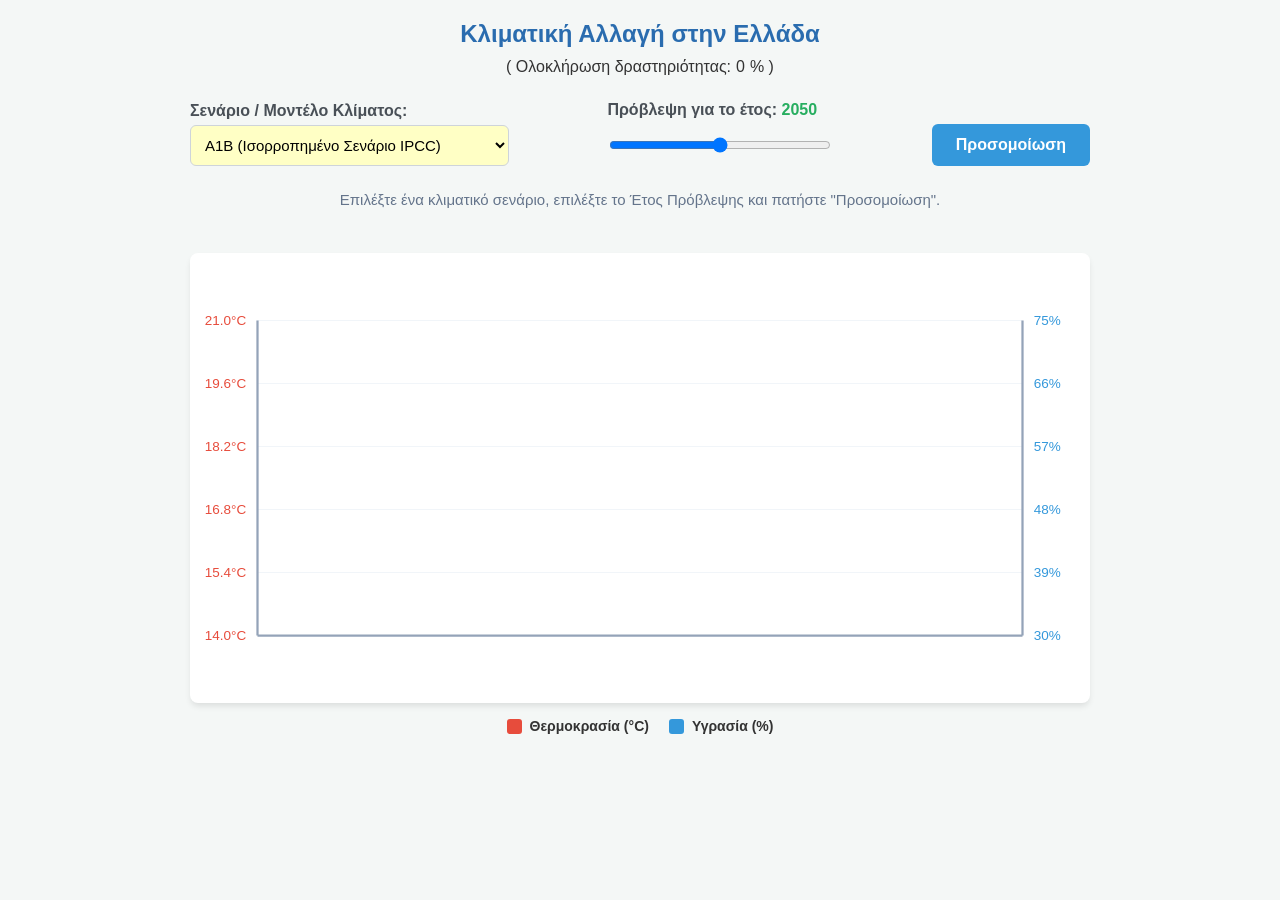
<file: index.html>
<!DOCTYPE html>
<html lang="el">

<head>
    <meta http-equiv="Content-Type" content="text/html; charset=UTF-8">
    <meta name="viewport" content="width=device-width, initial-scale=1.0">
    <title>Προσομοίωση Κλιματικής Αλλαγής στην Ελλάδα</title>
	<link rel="stylesheet" href="style.css">
</head>

<body>

<div class="container">
    <h2>Κλιματική Αλλαγή στην Ελλάδα</h2>

    <!-- Περιοχή Εμφάνισης Ποσοστού Προόδου -->
    <div id="scoreContainer" style="display: flex; align-items: center; justify-content: center; gap: 5px; margin: 10px auto; max-width: max-content;"> 
        ( Ολοκλήρωση δραστηριότητας: <span id="scoreText">0</span>% )
    </div>

    <!-- Περιοχή Επιλογών (Σενάριο, Έτος, Κουμπί Εκτέλεσης) -->
    <div class="controls-panel">
        <div class="control-group">
            <label for="scenarioSelect">Σενάριο / Μοντέλο Κλίματος:</label>
            <select id="scenarioSelect">
                <option value="A1B">A1B (Ισορροπημένο Σενάριο IPCC)</option>
                <option value="A2">A2 (Υψηλές Εκπομπές - Απαισιόδοξο)</option>
                <option value="B2">B2 (Χαμηλές Εκπομπές - Οικολογικό)</option>
                <option value="RegCM_A1B">RegCM (Περιφερειακό Μοντέλο Ελλάδας)</option>
            </select>
        </div>

        <div class="control-group">
            <label for="yearSlider">Πρόβλεψη για το έτος:
                <span id="yearVal" class="year-display">2050</span>
            </label>
            <!-- Slider επιλογής έτους από 2000 έως 2100 με βήμα 5 ετών -->
            <input type="range" id="yearSlider" min="2000" max="2100" step="5" value="2050"
                   oninput="document.getElementById('yearVal').innerText=this.value">
        </div>

        <button id="runBtn">Προσομοίωση</button>
    </div>

    <!-- Περιοχή Οδηγιών & Αποτελεσμάτων -->
    <div id="instructions">Επιλέξτε ένα κλιματικό σενάριο, επιλέξτε το Έτος Πρόβλεψης και πατήστε "Προσομοίωση".</div>

    <!-- Καμβάς Γραφήματος SVG -->
    <div class="chart-container">
        <svg id="customSvgChart" viewBox="0 0 800 400" style="background: #ffffff; border-radius: 8px; box-shadow: 0 4px 6px -1px rgb(0 0 0 / 0.1); display: block; margin: 0 auto; max-width: 100%; height: auto;">
            <style>
                /* CSS Transition για το εφέ σχεδίασης των γραμμών */
                #customSvgChart path.animated-line {
                    transition: stroke-dashoffset 4.0s ease-in-out;
                }
            </style>
        </svg>
    </div>

    <!-- Υπόμνημα Γραφήματος -->
    <div class="legend-container">
        <div class="legend-item">
            <div class="box-temp"></div> Θερμοκρασία (°C)
        </div>
        <div class="legend-item">
            <div class="box-hum"></div> Υγρασία (%)
        </div>
    </div>
</div>

<script src="script.js"></script>

</body>
</html>
</file>
<file: style.css>
body {
            font-family: 'Segoe UI', Tahoma, Geneva, Verdana, sans-serif;
            background-color: #f4f7f6;
            color: #333;
            margin: 20px;
        }

        .container {
            max-width: 900px;
            margin: 0 auto;
        }

        h2 {
            color: #2a6caf;
            text-align: center;
            padding: 0px;
            margin: 0px;
        }

        .controls-panel {
            padding: 15px 0;
            display: flex;
            flex-wrap: wrap;
            gap: 15px;
            justify-content: space-between;
            align-items: center;
        }

        .control-group {
            display: flex;
            flex-direction: column;
            gap: 5px;
        }

        label {
            font-weight: bold;
            color: #495057;
        }

        select,
        input[type="range"] {
            padding: 10px;
            border-radius: 6px;
            border: 1px solid #ced4da;
            font-size: 15px;
            background: #FFFFc5;
        }

        input[type="range"] {
            cursor: pointer;
            width: 200px;
        }

        .year-display {
            font-weight: bold;
            color: #27ae60;
            font-size: 16px;
        }

        button {
            background-color: #3498db;
            color: white;
            cursor: pointer;
            border: none;
            font-weight: bold;
            padding: 12px 24px;
            border-radius: 6px;
            font-size: 16px;
            transition: background 0.3s ease;
            align-self: flex-end;
        }

        button:hover {
            background-color: #2980b9;
        }

        .legend-container {
            display: flex;
            justify-content: center;
            gap: 20px;
            margin-top: 15px;
            margin-bottom: 0;
            font-weight: bold;
            font-size: 14px;
        }

        .legend-item {
            display: flex;
            align-items: center;
            gap: 8px;
        }

        .box-temp {
            width: 15px;
            height: 15px;
            background: #e74c3c;
            border-radius: 3px;
        }

        .box-hum {
            width: 15px;
            height: 15px;
            background: #3498db;
            border-radius: 3px;
        }

        .chart-container {
            width: 100%;
            display: flex;
            justify-content: center;
        }

        #instructions {
            font-size: 15px;
            color: rgb(100, 116, 139);
            text-align: center;
            min-height: 52px;
            display: block;
            margin: 10px 0;
        }

        #prediction {
            margin-top: 10px;
            font-weight: bold;
            color: #c0392b;
            opacity: 0;
            transition: opacity 0.5s ease;
        }
</file>
